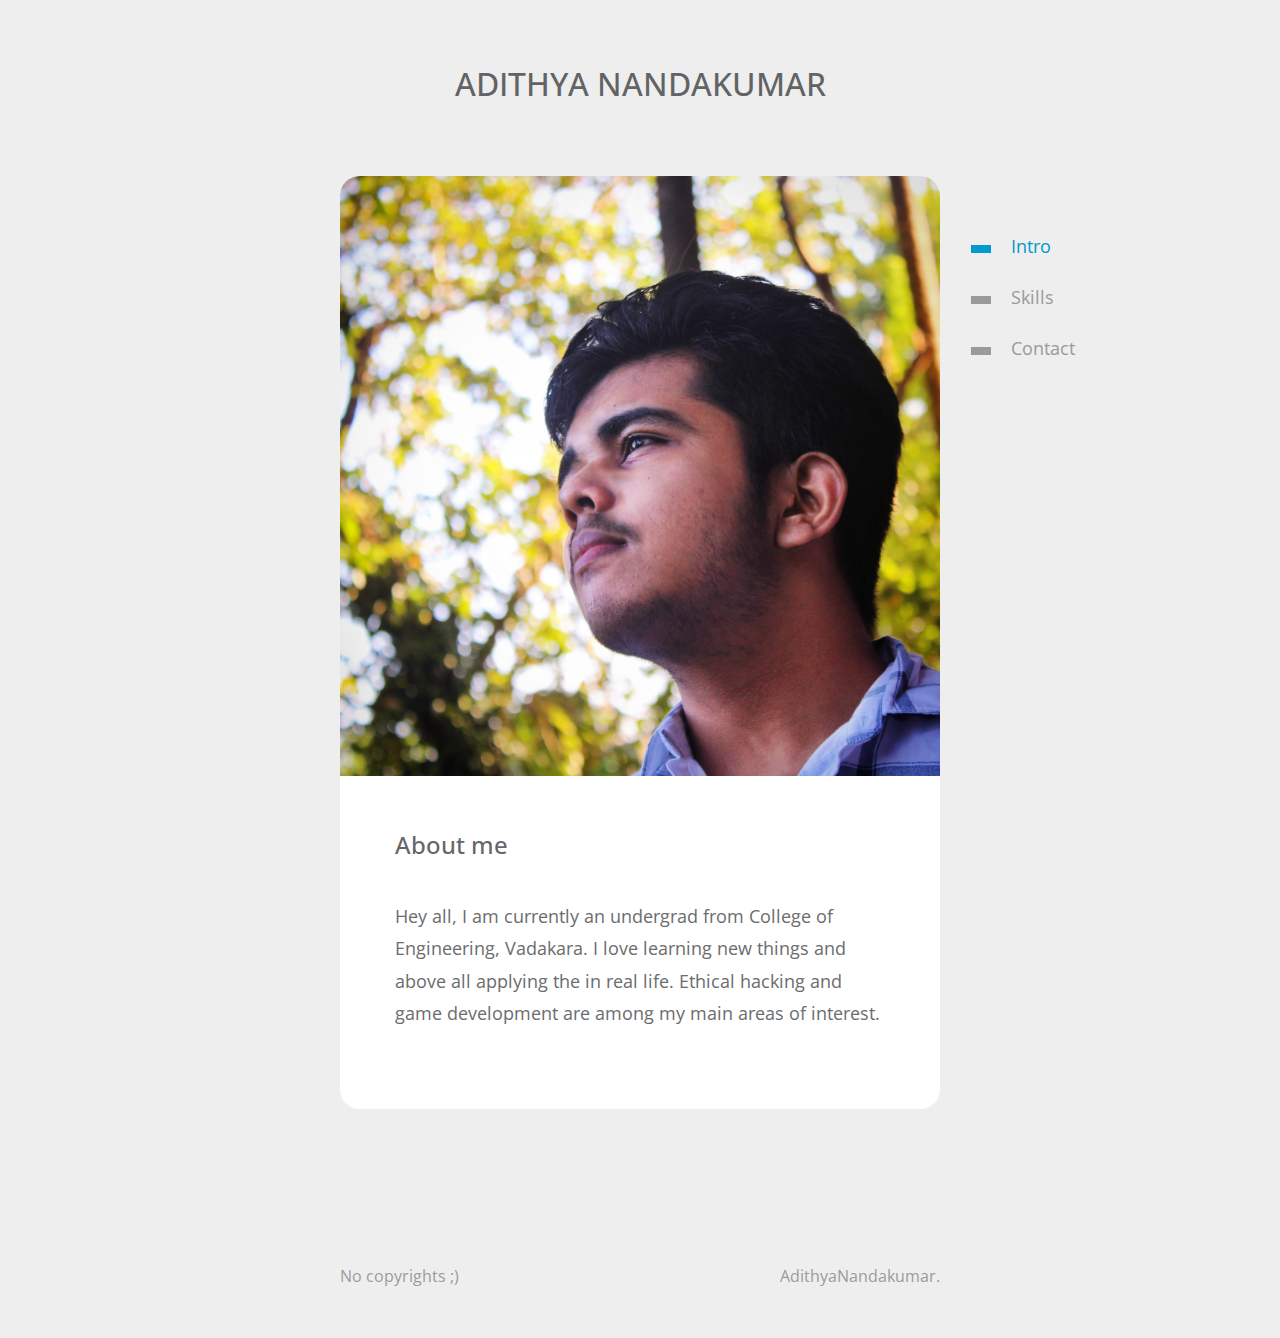
<file: index.html>
<!DOCTYPE html>
<html lang="en">

<head>
  <meta charset="UTF-8" />
  <meta name="viewport" content="width=device-width, initial-scale=1.0" />
  <meta http-equiv="X-UA-Compatible" content="ie=edge" />
  <title>Portfolio</title>

  <link rel="stylesheet" href="https://fonts.googleapis.com/css?family=Open+Sans:400,600" />
  <link rel="stylesheet" href="css/bootstrap.min.css" />
  <link rel="stylesheet" href="css/templatemo-style.css" />

</head>

<body>
  <div class="tm-page-container mx-auto">
    <header class="tm-header text-center">
      <h1 class="tm-title text-uppercase">Adithya Nandakumar</h1>
    
  </header>

    <section class="tm-section">
      <nav class="tm-nav">
        <ul>
          <li class="active">
            <a href="index.html"><span class="tm-nav-deco"></span>Intro</a>
          </li>
          <li>
            <a href="Skills.html"><span class="tm-nav-deco"></span>Skills</a>
          </li>
          <li>
            <a href="contact.html"><span class="tm-nav-deco"></span>Contact</a>
          </li>
        </ul>
      </nav>
      <div class="tm-content-container">
        <figure class="mb-0">
          <img src="img/myphoto.jpg" alt="Image" class="img-fluid tm-img" />
        </figure>
        <div class="tm-content">
          <h2 class="tm-page-title">About me</h2>
          <p class="mb-4">
            Hey all, I am currently an undergrad from College of Engineering, Vadakara. I love learning 
            new things and above all applying the in real life. Ethical hacking and game development are
            among my main areas of interest.
          </p>
          <p>
           
          </p>
        </div>
      </div>
    </section>

    <footer>
      <span>No copyrights ;)</span>
      <span>AdithyaNandakumar.</span>
    </footer>
  </div>
</body>

</html>
</file>
<file: css/templatemo-style.css>
/*
Verticard Template
https://templatemo.com/tm-533-verticard
*/

body {
  font-family: "Open Sans", Arial, Helvetica, sans-serif;
  font-size: 18px;
  font-weight: 400;
  overflow-x: hidden;
  background-color: #eeeeee;
  color: #6C6D6E;
}

a {
  transition: all 0.3s ease;
}

a:hover,
a:focus {
  text-decoration: none;
}

p {
  line-height: 1.8;
}

.tm-primary-color {
  color: #61AEAE;
}

.tm-secondary-color {
  color: #0099CC;
}


.tm-page-container {
  max-width: 600px;
  width: 100%;  
}

.tm-section {
  margin-bottom: 155px;
  position: relative;
}

.tm-content-container {      
  border-radius: 20px;
  background-color: white;
}

.tm-nav {
  position: absolute;
  right: -150px;
  top: 45px;
}

.tm-nav > ul > li {
  list-style: none;
}

.tm-nav > ul > li > a {
  display: block;
  padding: 12px 15px;
  color: #999A9B;
}

.tm-nav > ul > li.active > a,
.tm-nav > ul > li > a:hover,
.tm-nav > ul > li > a:focus {
  color: #0299CC;
}

.tm-nav-deco {
  display: inline-block;
  width: 20px;
  height: 8px;
  background-color: #999A9B;
  vertical-align: middle;
  margin-right: 20px;
}

.tm-nav > ul > li.active > a > .tm-nav-deco,
.tm-nav > ul > li:hover > a > .tm-nav-deco
 {
  background-color: #0299CC;
}

.tm-content {  
  padding: 55px;
}

.tm-header {
  padding: 65px 15px;
}

.tm-title {
  font-size: 2rem;
  color: #626364;
}

.tm-page-title {
  font-size: 1.5rem;
  margin-bottom: 40px;
  color: #656667;
}

.tm-img {
  border-top-left-radius: 20px;
  border-top-right-radius: 20px;  
}

footer {
  font-size: 1rem;
  display: flex;
  justify-content: space-between;
  padding-bottom: 50px;
  color: #9A9B9C;
}

.tm-footer-link {
  color: #9A9B9C;
}

/* 
  Gallery Item Hover Effect
  https://tympanus.net/codrops/2014/06/19/ideas-for-subtle-hover-effects/
*/

/* Common style */
.tm-gallery-item figure {
	position: relative;	
	overflow: hidden;
	margin-bottom: 0;
	background: #3085a3;
	text-align: center;
	cursor: pointer;
}

.tm-gallery-item figure img {
	position: relative;
	display: block;
	min-height: 100%;
	max-width: 100%;
	opacity: 0.8;
}

.tm-gallery-item figure figcaption {
	color: #fff;
	text-transform: uppercase;
	font-size: 1.25em;
	-webkit-backface-visibility: hidden;
	backface-visibility: hidden;
}

.tm-gallery-item figure figcaption::before,
.tm-gallery-item figure figcaption::after {
	pointer-events: none;
}

.tm-gallery-item figure figcaption,
.tm-gallery-item figure figcaption > a {
	position: absolute;
	top: 0;
	left: 0;
	width: 100%;
	height: 100%;
}

/* Anchor will cover the whole item by default */
/* For some effects it will show as a button */
.tm-gallery-item figure figcaption > a {
	z-index: 1000;
	text-indent: 200%;
	white-space: nowrap;
	font-size: 0;
	opacity: 0;
}

.tm-gallery-item figure h2 {
	word-spacing: -0.15em;
	font-weight: 300;
}

.tm-gallery-item figure h2 span {	font-weight: 800; }

.tm-gallery-item figure h2,
.tm-gallery-item figure p {
	margin: 0;
}

.tm-gallery-item figure p {
	letter-spacing: 1px;
	font-size: 60.5%;
	max-width: 200px;
	margin: 0 auto;
}

/*---------------*/
/***** Bubba *****/
/*---------------*/

figure.effect-bubba {	background: #9e5406; }

figure.effect-bubba img {
	opacity: 1;
	-webkit-transition: opacity 0.35s;
	transition: opacity 0.35s;
}

figure.effect-bubba:hover img {
	opacity: 0.4;
}

figure.effect-bubba figcaption::before,
figure.effect-bubba figcaption::after {
	position: absolute;
	top: 15px;
	right: 15px;
	bottom: 15px;
	left: 15px;
	content: '';
	opacity: 0;
	-webkit-transition: opacity 0.35s, -webkit-transform 0.35s;
	transition: opacity 0.35s, transform 0.35s;
}

figure.effect-bubba figcaption::before {
	border-top: 1px solid #fff;
	border-bottom: 1px solid #fff;
	-webkit-transform: scale(0,1);
	transform: scale(0,1);
}

figure.effect-bubba figcaption::after {
	border-right: 1px solid #fff;
	border-left: 1px solid #fff;
	-webkit-transform: scale(1,0);
	transform: scale(1,0);
}

figure.effect-bubba h2 {
	font-size: 1.5rem;	
	-webkit-transition: -webkit-transform 0.35s;
	transition: transform 0.35s;
	-webkit-transform: translate3d(0,-5px,0);
	transform: translate3d(0,-5px,0);
	opacity: 0;
}

figure.effect-bubba p {
	width: 100%;
	padding: 10px;
	opacity: 0;
	-webkit-transition: opacity 0.35s, -webkit-transform 0.35s;
	transition: opacity 0.35s, transform 0.35s;
	-webkit-transform: translate3d(0,20px,0);
	transform: translate3d(0,20px,0);
}

figure.effect-bubba:hover figcaption::before,
figure.effect-bubba:hover figcaption::after {
	opacity: 1;
	-webkit-transform: scale(1);
	transform: scale(1);
}

figure.effect-bubba:hover h2,
figure.effect-bubba:hover p {
	opacity: 1;
	-webkit-transform: translate3d(0,0,0);
	transform: translate3d(0,0,0);
}

.tm-gallery {
  margin-top: 40px;
  margin-left: -30px;
  margin-right: -30px;
  margin-bottom: -20px;
}

.tm-gallery-item {
	margin-top: 15px;
	margin-bottom: 15px;
	max-width: 270px;
}

.tm-content-2 {
	padding-left: 45px;
	padding-right: 45px;
}

figcaption {
	display: flex;
	flex-direction: column;
	align-items: center;
	justify-content: center;
}

.tm-img-overlay-wrap {
	position: relative;
	min-height: 280px;
	background-image: url(../img/contact.jpg);
	background-repeat: no-repeat;
	background-size: cover;
	border-top-left-radius: 20px;
	border-top-right-radius: 20px;
}

.tm-img-overlay {
	border-top-left-radius: 20px;
	border-top-right-radius: 20px;
	position: absolute;
	top: 0;
	left: 0;
	width: 100%;
	height: 100%;
	background-color: rgba(0,0,0,0.5);
}

.tm-img-overlay-text {
	position: relative;
	z-index: 1000;
}

.tm-contact-form {
	max-width: 380px;
}

.form-group {
	margin-bottom: 35px;
}

.btn {
	font-size: 1.1rem;
	padding: 10px 35px;
	border: none;
}

.btn-primary {
	background-color: #9999CC;
}

.btn-primary:hover,
.btn-primary:focus {
	background-color: #9a9afc;
}

.tm-small {
	font-size: 90%;
}

@media (max-width: 945px) {
  .tm-nav {
    position: static;
  }

  .tm-page-container {
    padding-left: 15px;
    padding-right: 15px;
  }
}

@media (max-width: 575px) {
	.tm-gallery-item {
		max-width: 100%;
		height: auto;
	}
}

@media (max-width: 480px) {
  footer {
    display: block;
  }

  footer span {
    display: block;
    padding: 15px;
  }
}
</file>
